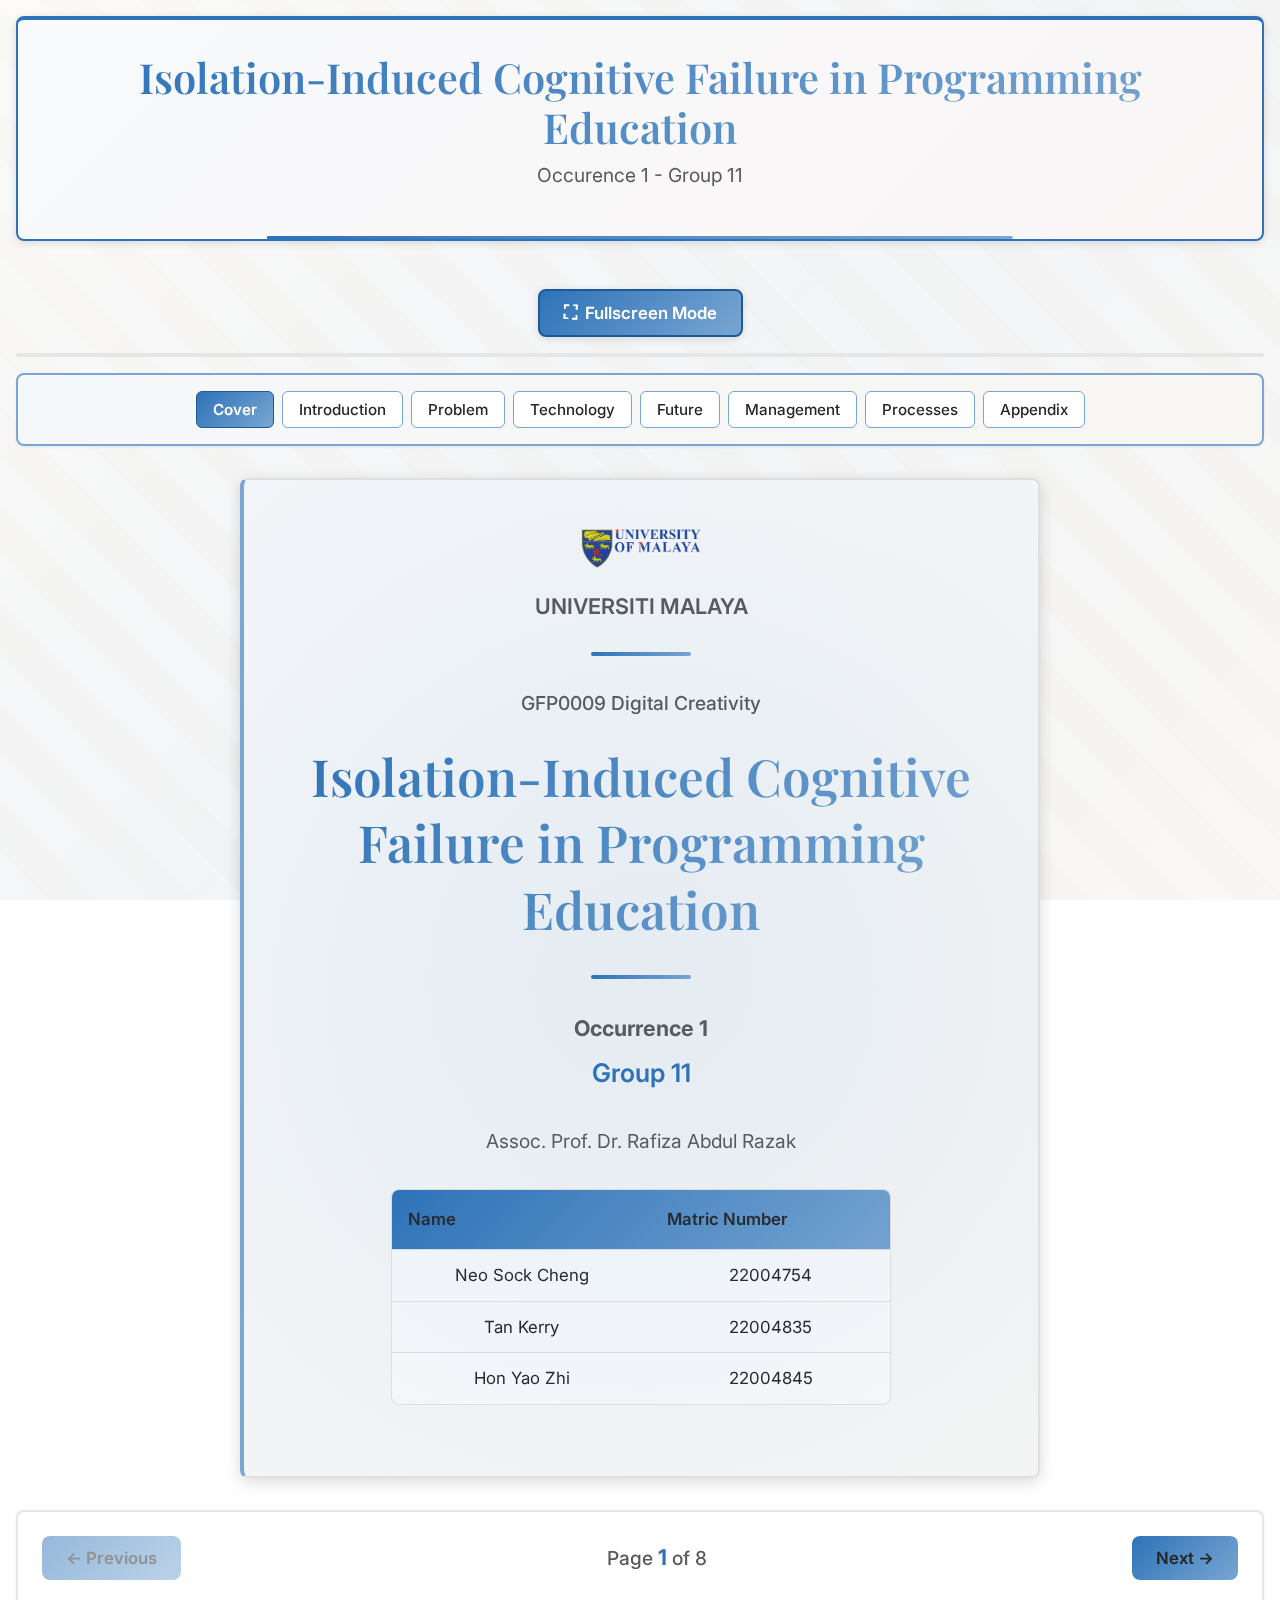
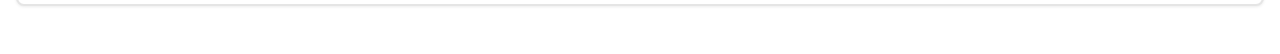
<file: index.html>
<!DOCTYPE html>
<html lang="en">

<head>
    <meta charset="UTF-8">
    <meta name="viewport" content="width=device-width, initial-scale=1.0">
    <title>Digital Creativity Booklet | Group 11</title>
    <link rel="stylesheet" href="styles.css">
</head>

<body>
    <div class="booklet-container">

        <header class="booklet-header">
            <h1 class="booklet-title">Isolation-Induced Cognitive Failure in Programming Education</h1>
            <p class="booklet-subtitle">Occurence 1 - Group 11</p>
        </header>

        <!-- Fullscreen Toggle Button -->
        <div style="text-align: center; margin-bottom: var(--space-4);">
            <button class="fullscreen-btn" id="fullscreenBtn" title="Toggle Fullscreen">
                <span class="fullscreen-icon" id="fullscreenIcon">⛶</span>
                <span style="margin-left: var(--space-2);">Fullscreen Mode</span>
            </button>
        </div>

        <div class="progress-container">
            <div class="progress-bar" id="progressBar"></div>
        </div>

        <nav class="nav-container">
            <div class="chapter-nav" id="chapterNav"></div>
        </nav>

        <div class="book-wrapper">
            <!-- Fullscreen Navigation Arrows -->
            <button class="fullscreen-nav-btn fullscreen-nav-prev" id="fullscreenPrevBtn" title="Previous Page">
                ←
            </button>
            <button class="fullscreen-nav-btn fullscreen-nav-next" id="fullscreenNextBtn" title="Next Page">
                →
            </button>

            <div class="book-pages" id="bookPages">
                <!-- Pages will be loaded dynamically from pages/ folder -->
            </div>
        </div>

        <div class="page-controls">
            <button class="control-btn" id="prevBtn">← Previous</button>
            <div class="page-indicator">
                Page <span class="current-page" id="currentPage">1</span> of <span id="totalPages">8</span>
            </div>
            <button class="control-btn" id="nextBtn">Next →</button>
        </div>

    </div>

    <script src="script.js"></script>
</body>

</html>
</file>
<file: styles.css>
/* ============================================
   DIGITAL CREATIVITY BOOKLET - DESIGN SYSTEM
   ============================================ */

@import url('https://fonts.googleapis.com/css2?family=Inter:wght@300;400;500;600;700&family=Playfair+Display:wght@400;600;700&display=swap');

/* ============================================
   CSS CUSTOM PROPERTIES (Design Tokens)
   ============================================ */

:root {
  /* Color Palette - Professional & Accessible */
  --primary-hue: 210;
  --primary-color: hsl(210, 60%, 45%);        /* Navy Blue */
  --primary-dark: hsl(210, 70%, 35%);
  --primary-light: hsl(210, 50%, 65%);
  
  --accent-hue: 355;
  --accent-color: hsl(355, 50%, 50%);         /* Burgundy/Maroon */
  --accent-light: hsl(355, 45%, 65%);
  
  --bg-light: hsl(40, 30%, 97%);              /* Warm off-white */
  --bg-lighter: hsl(0, 0%, 100%);             /* Pure white */
  --surface-light: hsl(40, 20%, 95%);         /* Light cream */
  --surface-lighter: hsl(40, 25%, 98%);
  
  --text-primary: hsl(0, 0%, 15%);            /* Dark gray, almost black */
  --text-secondary: hsl(0, 0%, 35%);          /* Medium gray */
  --text-muted: hsl(0, 0%, 55%);              /* Light gray */
  
  /* Gradients - Subtle and Professional */
  --gradient-primary: linear-gradient(135deg, var(--primary-color), var(--primary-light));
  --gradient-bg: linear-gradient(135deg, 
    hsl(40, 30%, 98%) 0%, 
    hsl(210, 20%, 96%) 50%, 
    hsl(40, 25%, 97%) 100%);
  --gradient-surface: linear-gradient(135deg, 
    hsla(40, 20%, 96%, 0.95), 
    hsla(210, 15%, 97%, 0.95));
  
  /* Typography */
  --font-display: 'Playfair Display', serif;
  --font-body: 'Inter', sans-serif;
  
  --text-xs: 0.8rem;                          /* Slightly larger for readability */
  --text-sm: 0.95rem;
  --text-base: 1.05rem;                       /* Increased base size */
  --text-lg: 1.2rem;
  --text-xl: 1.35rem;
  --text-2xl: 1.6rem;
  --text-3xl: 2.1rem;
  --text-4xl: 2.6rem;
  --text-5xl: 3.2rem;
  
  /* Spacing */
  --space-1: 0.25rem;
  --space-2: 0.5rem;
  --space-3: 0.75rem;
  --space-4: 1rem;
  --space-6: 1.5rem;
  --space-8: 2rem;
  --space-12: 3rem;
  --space-16: 4rem;
  
  /* Shadows - Softer for light mode */
  --shadow-sm: 0 1px 3px rgba(0, 0, 0, 0.08);
  --shadow-md: 0 2px 8px rgba(0, 0, 0, 0.12);
  --shadow-lg: 0 4px 16px rgba(0, 0, 0, 0.15);
  --shadow-xl: 0 8px 24px rgba(0, 0, 0, 0.18);
  
  /* Border and Background Effects */
  --glass-bg: rgba(255, 255, 255, 0.7);
  --glass-border: rgba(0, 0, 0, 0.1);
  --glass-blur: 8px;
  
  /* Transitions */
  --transition-fast: 150ms cubic-bezier(0.4, 0, 0.2, 1);
  --transition-base: 300ms cubic-bezier(0.4, 0, 0.2, 1);
  --transition-slow: 500ms cubic-bezier(0.4, 0, 0.2, 1);
  
  /* Layout */
  --page-width: 800px;
  --page-height: 1000px;
  --border-radius: 8px;                       /* Slightly less rounded */
}

/* ============================================
   RESET & BASE STYLES
   ============================================ */

* {
  margin: 0;
  padding: 0;
  box-sizing: border-box;
}

html {
  font-size: 16px;
  scroll-behavior: smooth;
}

body {
  font-family: var(--font-body);
  font-size: var(--text-base);
  line-height: 1.6;
  color: var(--text-primary);
  background: var(--gradient-bg);
  background-attachment: fixed;
  overflow-x: hidden;
  min-height: 100vh;
  position: relative;
}

/* Add subtle pattern overlay for visual interest */
body::before {
  content: '';
  position: fixed;
  top: 0;
  left: 0;
  width: 100%;
  height: 100%;
  background-image: 
    repeating-linear-gradient(45deg, transparent, transparent 35px, rgba(210, 180, 140, 0.03) 35px, rgba(210, 180, 140, 0.03) 70px);
  pointer-events: none;
  z-index: 0;
}

.booklet-container {
  position: relative;
  z-index: 1;
}

h1, h2, h3, h4, h5, h6 {
  font-family: var(--font-display);
  line-height: 1.2;
  font-weight: 600;
  margin-bottom: var(--space-4);
}

h1 { font-size: var(--text-5xl); }
h2 { font-size: var(--text-4xl); }
h3 { font-size: var(--text-3xl); }
h4 { font-size: var(--text-2xl); }
h5 { font-size: var(--text-xl); }
h6 { font-size: var(--text-lg); }

p {
  margin-bottom: var(--space-4);
}

a {
  color: var(--accent-color);
  text-decoration: none;
  transition: color var(--transition-fast);
}

a:hover {
  color: var(--accent-light);
}

img {
  max-width: 100%;
  height: auto;
  display: block;
}

/* ============================================
   MAIN CONTAINER
   ============================================ */

.booklet-container {
  max-width: 1400px;
  margin: 0 auto var(--space-8) auto;
  padding: var(--space-4);
  perspective: 2000px;
}

/* ============================================
   HEADER
   ============================================ */

.booklet-header {
  text-align: center;
  margin-bottom: var(--space-12);
  padding: var(--space-8);
  background: linear-gradient(135deg, hsl(210, 40%, 98%), hsl(355, 30%, 97%));
  border: 2px solid var(--primary-color);
  border-top: 4px solid var(--primary-color);
  border-radius: var(--border-radius);
  box-shadow: var(--shadow-md);
  position: relative;
}

.booklet-header::after {
  content: '';
  position: absolute;
  bottom: 0;
  left: 50%;
  transform: translateX(-50%);
  width: 60%;
  height: 3px;
  background: var(--gradient-primary);
  border-radius: 2px;
}

.booklet-title {
  font-size: var(--text-4xl);
  background: var(--gradient-primary);
  -webkit-background-clip: text;
  -webkit-text-fill-color: transparent;
  background-clip: text;
  margin-bottom: var(--space-2);
}

.booklet-subtitle {
  color: var(--text-secondary);
  font-size: var(--text-lg);
  font-family: var(--font-body);
  font-weight: 400;
}

/* ============================================
   NAVIGATION
   ============================================ */

.nav-container {
  position: sticky;
  top: var(--space-4);
  z-index: 100;
  margin-bottom: var(--space-8);
}

.chapter-nav {
  display: flex;
  gap: var(--space-2);
  justify-content: center;
  flex-wrap: wrap;
  padding: var(--space-4);
  background: linear-gradient(135deg, hsl(210, 35%, 97%), hsl(40, 30%, 96%));
  border: 2px solid var(--primary-light);
  border-radius: var(--border-radius);
  box-shadow: var(--shadow-sm);
}

.chapter-btn {
  padding: var(--space-2) var(--space-4);
  background: white;
  border: 1.5px solid var(--primary-light);
  border-radius: 6px;
  color: var(--text-primary);
  font-family: var(--font-body);
  font-size: var(--text-sm);
  font-weight: 500;
  cursor: pointer;
  transition: all var(--transition-base);
  position: relative;
  overflow: hidden;
}

.chapter-btn::before {
  content: '';
  position: absolute;
  top: 0;
  left: -100%;
  width: 100%;
  height: 100%;
  background: var(--gradient-primary);
  transition: left var(--transition-base);
  z-index: -1;
}

.chapter-btn:hover::before,
.chapter-btn.active::before {
  left: 0;
}

.chapter-btn:hover {
  transform: translateY(-2px);
  box-shadow: var(--shadow-md);
  background: linear-gradient(135deg, hsl(210, 50%, 96%), hsl(355, 40%, 96%));
  border-color: var(--primary-color);
}

.chapter-btn.active {
  color: white;
  font-weight: 600;
  background: var(--gradient-primary);
  border-color: var(--primary-dark);
}

/* ============================================
   BOOK CONTAINER
   ============================================ */

.book-wrapper {
  position: relative;
  width: 100%;
  max-width: var(--page-width);
  margin: 0 auto;
  min-height: var(--page-height);
}

.book-pages {
  position: relative;
  width: 100%;
  min-height: var(--page-height);
}

/* ============================================
   PAGE STYLES
   ============================================ */

.page {
  position: absolute;
  top: 0;
  left: 0;
  width: 100%;
  min-height: var(--page-height);
  max-height: var(--page-height);
  padding: var(--space-4) var(--space-8);
  background: linear-gradient(to bottom, hsl(0, 0%, 100%), hsl(40, 25%, 99%));
  border: 2px solid var(--glass-border);
  border-left: 4px solid var(--primary-light);
  border-radius: var(--border-radius);
  box-shadow: var(--shadow-lg);
  opacity: 0;
  visibility: hidden;
  transform: rotateY(-90deg);
  transform-origin: left center;
  transition: all var(--transition-slow);
  overflow-y: auto;
  overflow-x: hidden;
}

.page.active {
  opacity: 1;
  visibility: visible;
  transform: rotateY(0deg);
  z-index: 1;
}

.page.prev {
  transform: rotateY(90deg);
  transform-origin: right center;
}

/* Page Content Wrapper */
.page-content {
  max-width: 700px;
  margin: 0 auto;
  height: 100%;
}

/* Remove blank space at top - reset first child margins */
.page-content > *:first-child {
  margin-top: 0 !important;
}

/* Placeholder Text Styling */
.placeholder-text {
    color: var(--text-muted);
    font-style: italic;
    border-left: 3px solid var(--primary-light);
    padding-left: var(--space-4);
    margin: var(--space-4) 0;
    opacity: 0.7;
}

/* ============================================
   LAYOUT & CONTAINER STYLES
   ============================================ */

.cover-page {
  display: flex;
  flex-direction: column;
  justify-content: center;
  align-items: center;
  text-align: center;
  min-height: var(--page-height);
  background: linear-gradient(135deg, hsl(210, 30%, 98%), hsl(40, 25%, 97%));
  position: relative;
  overflow: hidden;
}

.cover-page::before {
  content: '';
  position: absolute;
  top: -50%;
  left: -50%;
  width: 200%;
  height: 200%;
  background: radial-gradient(circle, var(--primary-color) 0%, transparent 70%);
  opacity: 0.1;
  animation: float 20s ease-in-out infinite;
}

@keyframes float {
  0%, 100% { transform: translate(0, 0) rotate(0deg); }
  50% { transform: translate(50px, 50px) rotate(180deg); }
}

.cover-title {
  font-size: clamp(var(--text-4xl), 5vw, var(--text-5xl));
  margin-bottom: var(--space-6);
  background: var(--gradient-primary);
  -webkit-background-clip: text;
  -webkit-text-fill-color: transparent;
  background-clip: text;
  position: relative;
  z-index: 1;
}

.cover-subtitle {
  font-size: var(--text-2xl);
  color: var(--text-secondary);
  margin-bottom: var(--space-8);
  font-family: var(--font-body);
  font-weight: 400;
  position: relative;
  z-index: 1;
}

.cover-meta {
  color: var(--text-muted);
  font-size: var(--text-lg);
  position: relative;
  z-index: 1;
}

.cover-decorator {
  width: 100px;
  height: 4px;
  background: var(--gradient-primary);
  margin: var(--space-8) auto;
  border-radius: 2px;
  position: relative;
  z-index: 1;
}

/* ============================================
   SECTION HEADERS
   ============================================ */

.section-header {
  margin-top: 0;
  margin-bottom: var(--space-8);
  padding-bottom: var(--space-4);
  border-bottom: 3px solid transparent;
  border-image: linear-gradient(90deg, var(--primary-color), var(--accent-color), transparent) 1;
  position: relative;
}

.section-header::before {
  content: '';
  position: absolute;
  left: 0;
  bottom: -3px;
  width: 80px;
  height: 3px;
  background: var(--gradient-primary);
  border-radius: 2px;
}

.section-number {
  display: inline-block;
  padding: var(--space-2) var(--space-4);
  background: var(--gradient-primary);
  color: var(--text-primary);
  font-size: var(--text-sm);
  font-weight: 600;
  border-radius: 20px;
  margin-bottom: var(--space-3);
}

.section-title {
  font-size: var(--text-3xl);
  margin-bottom: var(--space-2);
}

.section-description {
  color: var(--text-secondary);
  font-size: var(--text-base);
  margin-bottom: 0;
}

/* ============================================
   CONTENT COMPONENTS
   ============================================ */

/* Info Cards */
.info-card {
  padding: var(--space-6);
  background: linear-gradient(135deg, hsl(210, 30%, 98%), hsl(40, 25%, 97%));
  border: 1.5px solid var(--glass-border);
  border-left: 3px solid var(--accent-color);
  border-radius: var(--border-radius);
  margin-bottom: var(--space-6);
  transition: transform var(--transition-base), box-shadow var(--transition-base), border-left-color var(--transition-base);
}

.info-card:hover {
  transform: translateY(-2px);
  box-shadow: var(--shadow-md);
  border-left-color: var(--primary-color);
}

.card-title {
  display: flex;
  align-items: center;
  gap: var(--space-3);
  margin-bottom: var(--space-4);
  font-size: var(--text-xl);
}

.card-icon {
  display: inline-flex;
  align-items: center;
  justify-content: center;
  width: 40px;
  height: 40px;
  background: var(--gradient-primary);
  border-radius: 50%;
  font-size: var(--text-lg);
}

/* Lists */
.content-list {
  list-style: none;
  padding-left: 0;
}

.content-list li {
  padding: var(--space-3) 0;
  padding-left: var(--space-8);
  position: relative;
}

.content-list li::before {
  content: '→';
  position: absolute;
  left: 0;
  color: var(--accent-color);
  font-weight: bold;
  font-size: var(--text-lg);
}

/* Objectives Grid */
.objectives-grid {
  display: grid;
  grid-template-columns: repeat(auto-fit, minmax(250px, 1fr));
  gap: var(--space-4);
  margin-top: var(--space-6);
}

.objective-item {
  padding: var(--space-4);
  background: var(--surface-lighter);
  border-left: 4px solid var(--primary-color);
  border-radius: 6px;
  border: 1.5px solid var(--glass-border);
  border-left: 4px solid var(--primary-color);
}

.objective-number {
  display: inline-block;
  width: 32px;
  height: 32px;
  background: var(--gradient-primary);
  color: var(--text-primary);
  border-radius: 50%;
  text-align: center;
  line-height: 32px;
  font-weight: 600;
  margin-bottom: var(--space-2);
}

/* Timeline */
.timeline {
  position: relative;
  padding: var(--space-6) 0;
}

.timeline::before {
  content: '';
  position: absolute;
  left: 30px;
  top: 0;
  bottom: 0;
  width: 2px;
  background: var(--gradient-primary);
}

.timeline-item {
  position: relative;
  padding-left: 70px;
  margin-bottom: var(--space-8);
}

.timeline-marker {
  position: absolute;
  left: 18px;
  top: 0;
  width: 24px;
  height: 24px;
  background: var(--primary-color);
  border: 4px solid var(--bg-lighter);
  border-radius: 50%;
  box-shadow: 0 0 0 2px var(--glass-border);
}

.timeline-content {
  padding: var(--space-4);
  background: var(--surface-lighter);
  border-radius: 8px;
  border: 1.5px solid var(--glass-border);
}

.timeline-date {
  display: inline-block;
  padding: var(--space-1) var(--space-3);
  background: var(--primary-color);
  color: var(--text-primary);
  font-size: var(--text-sm);
  font-weight: 600;
  border-radius: 12px;
  margin-bottom: var(--space-2);
}

/* Storyboard Grid */
.storyboard-grid {
  display: grid;
  grid-template-columns: repeat(auto-fit, minmax(200px, 1fr));
  gap: var(--space-4);
  margin-top: var(--space-6);
}

.storyboard-frame {
  background: linear-gradient(135deg, hsl(210, 35%, 98%), hsl(40, 30%, 97%));
  border: 1.5px solid var(--glass-border);
  border-top: 3px solid var(--accent-light);
  border-radius: 8px;
  padding: var(--space-3);
  text-align: center;
  transition: transform var(--transition-base), box-shadow var(--transition-base), border-top-color var(--transition-base);
}

.storyboard-frame:hover {
  transform: translateY(-2px);
  box-shadow: var(--shadow-md);
  border-top-color: var(--accent-color);
}

.frame-number {
  display: inline-block;
  padding: var(--space-1) var(--space-2);
  background: var(--accent-color);
  color: var(--text-primary);
  font-size: var(--text-xs);
  font-weight: 600;
  border-radius: 4px;
  margin-bottom: var(--space-2);
}

.frame-placeholder {
  width: 100%;
  aspect-ratio: 16 / 9;
  background: hsl(0, 0%, 92%);
  border-radius: 4px;
  display: flex;
  align-items: center;
  justify-content: center;
  color: var(--text-muted);
  font-size: var(--text-sm);
  margin-bottom: var(--space-2);
}

.frame-description {
  font-size: var(--text-sm);
  color: var(--text-secondary);
}

/* ============================================
   PAGE CONTROLS
   ============================================ */

.page-controls {
  display: flex;
  justify-content: space-between;
  align-items: center;
  margin-top: var(--space-8);
  padding: var(--space-6);
  background: var(--bg-lighter);
  border: 2px solid var(--glass-border);
  border-radius: var(--border-radius);
  box-shadow: var(--shadow-sm);
}

.control-btn {
  padding: var(--space-3) var(--space-6);
  background: var(--gradient-primary);
  color: var(--text-primary);
  border: none;
  border-radius: 8px;
  font-family: var(--font-body);
  font-size: var(--text-base);
  font-weight: 600;
  cursor: pointer;
  transition: all var(--transition-base);
  display: flex;
  align-items: center;
  gap: var(--space-2);
}

.control-btn:hover:not(:disabled) {
  transform: translateY(-2px);
  box-shadow: var(--shadow-md);
}

.control-btn:disabled {
  opacity: 0.5;
  cursor: not-allowed;
}

.page-indicator {
  font-size: var(--text-lg);
  color: var(--text-secondary);
  font-weight: 500;
}

.current-page {
  color: var(--primary-color);
  font-weight: 700;
  font-size: var(--text-xl);
}

/* Progress Bar */
.progress-container {
  width: 100%;
  height: 4px;
  background: hsl(0, 0%, 90%);
  border-radius: 2px;
  overflow: hidden;
  margin-bottom: var(--space-4);
}

.progress-bar {
  height: 100%;
  background: var(--gradient-primary);
  transition: width var(--transition-base);
  border-radius: 2px;
}

/* ============================================
   FULLSCREEN BUTTON
   ============================================ */

.fullscreen-btn {
  display: inline-flex;
  align-items: center;
  justify-content: center;
  padding: var(--space-3) var(--space-6);
  background: var(--gradient-primary);
  color: white;
  border: 2px solid var(--primary-dark);
  border-radius: 8px;
  cursor: pointer;
  font-size: var(--text-base);
  font-weight: 600;
  font-family: var(--font-body);
  box-shadow: var(--shadow-md);
  transition: all var(--transition-base);
}

.fullscreen-btn:hover {
  transform: translateY(-2px);
  box-shadow: var(--shadow-lg);
}

.fullscreen-btn:active {
  transform: translateY(0);
}

.fullscreen-icon {
  display: inline-block;
  font-size: 1.2rem;
  line-height: 1;
}

/* Fullscreen Mode Styles (Native Browser API - Like YouTube) */
.booklet-container:fullscreen,
.booklet-container:-webkit-full-screen,
.booklet-container:-moz-full-screen,
.booklet-container:-ms-fullscreen {
  width: 100vw;
  height: 100vh;
  max-width: 100vw;
  margin: 0;
  padding: var(--space-4);
  background: var(--gradient-bg);
  overflow-y: auto;
  display: flex;
  flex-direction: column;
}

/* Hide header, navigation, and controls in fullscreen */
.booklet-container:fullscreen .booklet-header,
.booklet-container:-webkit-full-screen .booklet-header,
.booklet-container:fullscreen .progress-container,
.booklet-container:-webkit-full-screen .progress-container,
.booklet-container:fullscreen .nav-container,
.booklet-container:-webkit-full-screen .nav-container,
.booklet-container:fullscreen .page-controls,
.booklet-container:-webkit-full-screen .page-controls,
.booklet-container:fullscreen .fullscreen-btn,
.booklet-container:-webkit-full-screen .fullscreen-btn {
  display: none;
}

.booklet-container:fullscreen .book-wrapper,
.booklet-container:-webkit-full-screen .book-wrapper {
  max-width: 100%;
  width: 100%;
  margin: 0 auto;
  flex: 1;
  display: flex;
  align-items: center;
  justify-content: center;
}

.booklet-container:fullscreen .book-pages,
.booklet-container:-webkit-full-screen .book-pages {
  width: 100%;
  max-width: 1200px;
}

.booklet-container:fullscreen .page,
.booklet-container:-webkit-full-screen .page {
  max-height: 95vh;
  min-height: auto;
  position: absolute;
  top: 0;
  left: 0;
  transform: rotateY(-90deg);
  opacity: 0;
  visibility: hidden;
}

.booklet-container:fullscreen .page.active,
.booklet-container:-webkit-full-screen .page.active {
  position: relative;
  transform: rotateY(0deg);
  opacity: 1;
  visibility: visible;
}

/* Fullscreen Navigation Arrows */
.fullscreen-nav-btn {
  display: none; /* Hidden by default */
  position: fixed;
  top: 50%;
  transform: translateY(-50%);
  width: 60px;
  height: 60px;
  background: rgba(0, 0, 0, 0.5);
  color: white;
  border: 2px solid rgba(255, 255, 255, 0.3);
  border-radius: 50%;
  font-size: 2rem;
  cursor: pointer;
  z-index: 1001;
  transition: all var(--transition-base);
  opacity: 0.7;
}

.fullscreen-nav-btn:hover {
  opacity: 1;
  background: rgba(0, 0, 0, 0.8);
  transform: translateY(-50%) scale(1.1);
}

.fullscreen-nav-prev {
  left: var(--space-4);
}

.fullscreen-nav-next {
  right: var(--space-4);
}

/* Show navigation arrows only in fullscreen */
.booklet-container:fullscreen .fullscreen-nav-btn,
.booklet-container:-webkit-full-screen .fullscreen-nav-btn {
  display: flex;
  align-items: center;
  justify-content: center;
}

/* ============================================
   RESPONSIVE DESIGN
   ============================================ */

@media (max-width: 768px) {
  :root {
    --page-width: 100%;
    --page-height: auto;
    --text-5xl: 2.5rem;
    --text-4xl: 2rem;
    --text-3xl: 1.75rem;
  }
  
  .booklet-container {
    margin: var(--space-4) auto;
    padding: var(--space-2);
  }
  
  .booklet-header {
    padding: var(--space-6) var(--space-4);
  }
  
  .chapter-nav {
    padding: var(--space-3);
  }
  
  .chapter-btn {
    padding: var(--space-2) var(--space-3);
    font-size: var(--text-xs);
  }
  
  .page {
    padding: var(--space-8) var(--space-4);
    min-height: auto;
  }
  
  .page-controls {
    flex-direction: column;
    gap: var(--space-4);
  }
  
  .control-btn {
    width: 100%;
    justify-content: center;
  }
  
  .objectives-grid {
    grid-template-columns: 1fr;
  }
  
  .storyboard-grid {
    grid-template-columns: 1fr;
  }
  
  .timeline::before {
    left: 15px;
  }
  
  .timeline-item {
    padding-left: 50px;
  }
  
  .timeline-marker {
    left: 6px;
  }
}

@media (max-width: 480px) {
  :root {
    --text-5xl: 2rem;
    --text-4xl: 1.75rem;
    --text-3xl: 1.5rem;
  }
}

/* ============================================
   PRINT STYLES
   ============================================ */

@media print {
  body {
    background: white;
    color: black;
  }
  
  .nav-container,
  .page-controls {
    display: none;
  }
  
  .page {
    position: relative;
    opacity: 1;
    visibility: visible;
    transform: none;
    page-break-after: always;
    box-shadow: none;
    border: 1px solid #ccc;
  }
}

/* ============================================
   ACCESSIBILITY
   ============================================ */

.sr-only {
  position: absolute;
  width: 1px;
  height: 1px;
  padding: 0;
  margin: -1px;
  overflow: hidden;
  clip: rect(0, 0, 0, 0);
  white-space: nowrap;
  border-width: 0;
}

/* Focus Styles */
*:focus-visible {
  outline: 2px solid var(--accent-color);
  outline-offset: 2px;
}

/* Reduced Motion */
@media (prefers-reduced-motion: reduce) {
  *,
  *::before,
  *::after {
    animation-duration: 0.01ms !important;
    animation-iteration-count: 1 !important;
    transition-duration: 0.01ms !important;
  }
}
</file>
